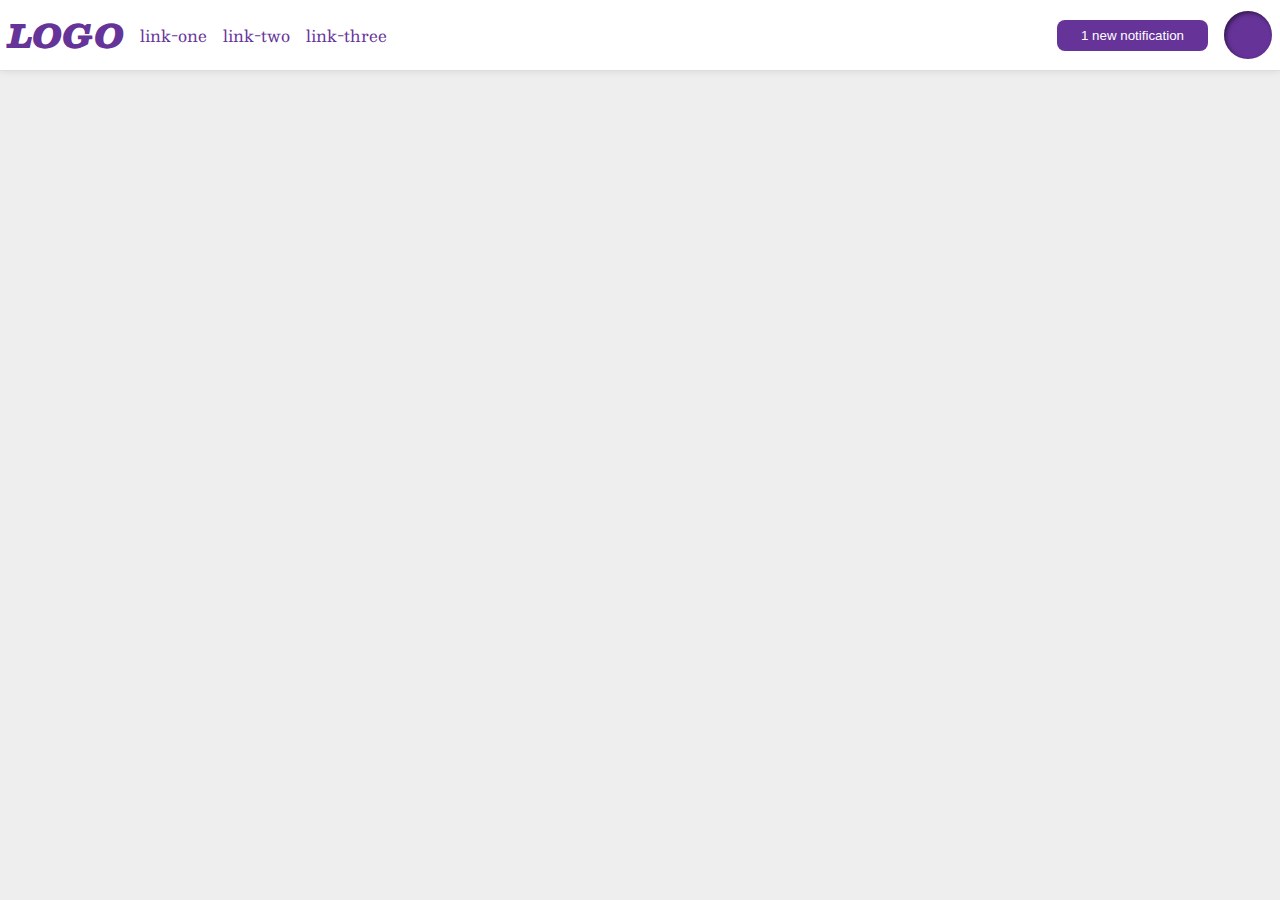
<file: foundations/flex/03-flex-header-2/index.html>
<!DOCTYPE html>
<html lang="en">
  <head>
    <meta charset="UTF-8">
    <meta http-equiv="X-UA-Compatible" content="IE=edge">
    <meta name="viewport" content="width=device-width, initial-scale=1.0">
    <title>Flex Header 2</title>
    <link rel="stylesheet" href="style.css">
  </head>
  <body>
    <div class="header">
      <div class="leftHeaderContent">
        <div class="logo">
          LOGO
        </div>
        <ul class="links">
          <li><a href="https://google.com">link-one</a></li>
          <li><a href="https://google.com">link-two</a></li>
          <li><a href="https://google.com">link-three</a></li>
        </ul>
      </div>
      <div class="rightHeaderContent">
        <button class="notifications">
          1 new notification
        </button>
        <div class="profile-image"></div>
      </div>
    </div>
  </body>
</html>
</file>
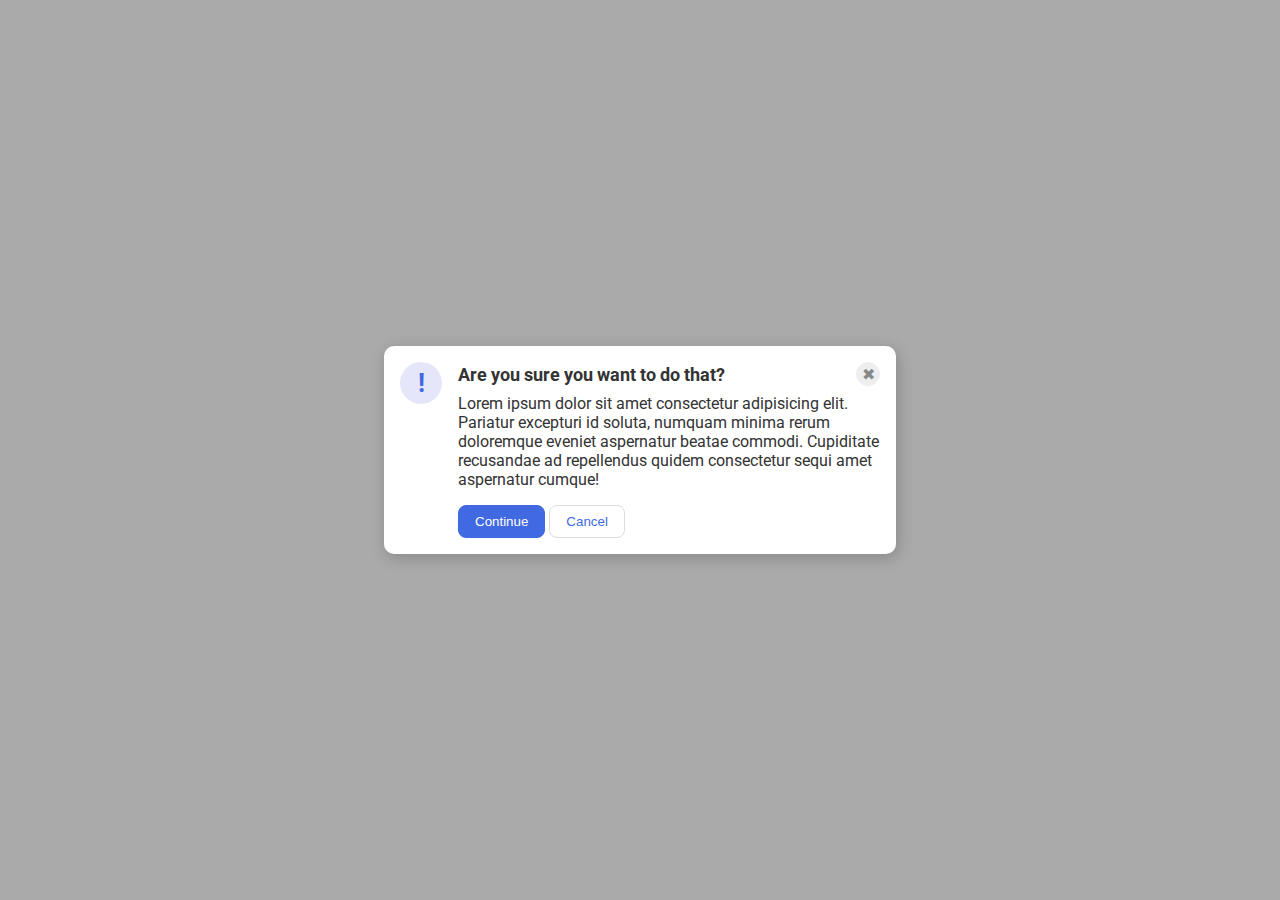
<file: foundations/flex/05-flex-modal/index.html>
<!DOCTYPE html>
<html lang="en">
  <head>
    <meta charset="UTF-8">
    <meta http-equiv="X-UA-Compatible" content="IE=edge">
    <meta name="viewport" content="width=device-width, initial-scale=1.0">
    <link rel="stylesheet" href="style.css">
    <title>Modal</title>
  </head>
  <body>
    <div class="modal">
      <div class="icon">!</div>
      <div class="cointainer">
        <div class="header">Are you sure you want to do that?
          <button class="close-button">✖</button>
        </div>
        <div class="text">Lorem ipsum dolor sit amet consectetur adipisicing elit. Pariatur excepturi id soluta, numquam minima rerum doloremque eveniet aspernatur beatae commodi. Cupiditate recusandae ad repellendus quidem consectetur sequi amet aspernatur cumque!</div>
        <button class="continue">Continue</button>
        <button class="cancel">Cancel</button>
      </div>
    </div>
  </body>
</html>
</file>
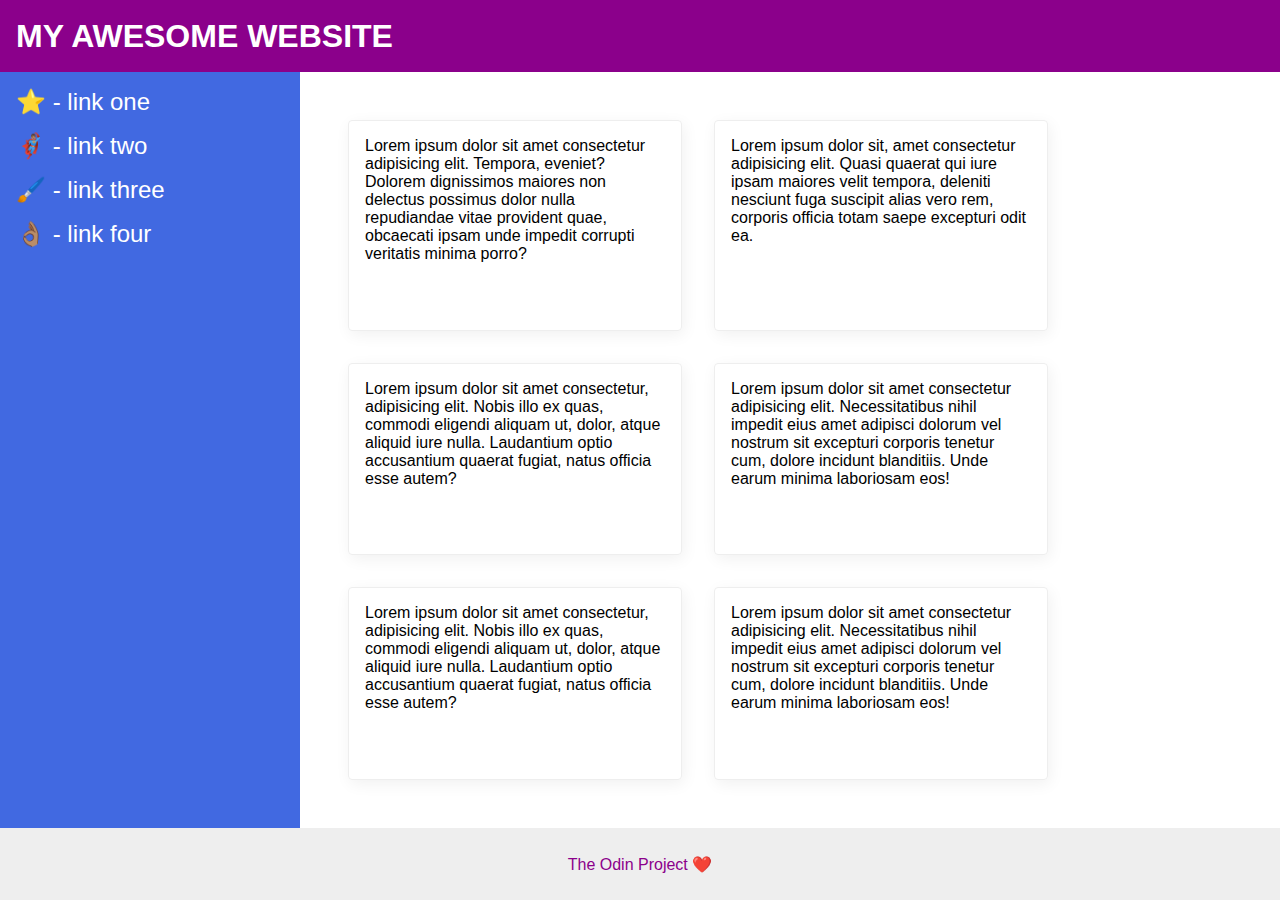
<file: foundations/flex/07-flex-layout-2/index.html>
<!DOCTYPE html>
<html lang="en">
  <head>
    <meta charset="UTF-8">
    <meta http-equiv="X-UA-Compatible" content="IE=edge">
    <meta name="viewport" content="width=device-width, initial-scale=1.0">
    <title>The Holy Grail</title>
    <link rel="stylesheet" href="style.css">
  </head>
  <body>
    <div class="header">
      MY AWESOME WEBSITE
    </div>
    
    <div class="body">
      <div class="sidebar">
        <ul>
          <li><a href="#">⭐ - link one</a></li>
          <li><a href="#">🦸🏽‍♂️ - link two</a></li>
          <li><a href="#">🖌️ - link three</a></li>
          <li><a href="#">👌🏽 - link four</a></li>
        </ul>
      </div>
      <div class="container">
        <div class="card">Lorem ipsum dolor sit amet consectetur adipisicing elit. Tempora, eveniet? Dolorem dignissimos maiores non delectus possimus dolor nulla repudiandae vitae provident quae, obcaecati ipsam unde impedit corrupti veritatis minima porro?</div>
        <div class="card">Lorem ipsum dolor sit, amet consectetur adipisicing elit. Quasi quaerat qui iure ipsam maiores velit tempora, deleniti nesciunt fuga suscipit alias vero rem, corporis officia totam saepe excepturi odit ea.</div>
        <div class="card">Lorem ipsum dolor sit amet consectetur, adipisicing elit. Nobis illo ex quas, commodi eligendi aliquam ut, dolor, atque aliquid iure nulla. Laudantium optio accusantium quaerat fugiat, natus officia esse autem?</div>
        <div class="card">Lorem ipsum dolor sit amet consectetur adipisicing elit. Necessitatibus nihil impedit eius amet adipisci dolorum vel nostrum sit excepturi corporis tenetur cum, dolore incidunt blanditiis. Unde earum minima laboriosam eos!</div>
        <div class="card">Lorem ipsum dolor sit amet consectetur, adipisicing elit. Nobis illo ex quas, commodi eligendi aliquam ut, dolor, atque aliquid iure nulla. Laudantium optio accusantium quaerat fugiat, natus officia esse autem?</div>
        <div class="card">Lorem ipsum dolor sit amet consectetur adipisicing elit. Necessitatibus nihil impedit eius amet adipisci dolorum vel nostrum sit excepturi corporis tenetur cum, dolore incidunt blanditiis. Unde earum minima laboriosam eos!</div>
      </div>
    </div>
    <div class="footer">
      The Odin Project ❤️
    </div>
  </body>
</html>
</file>
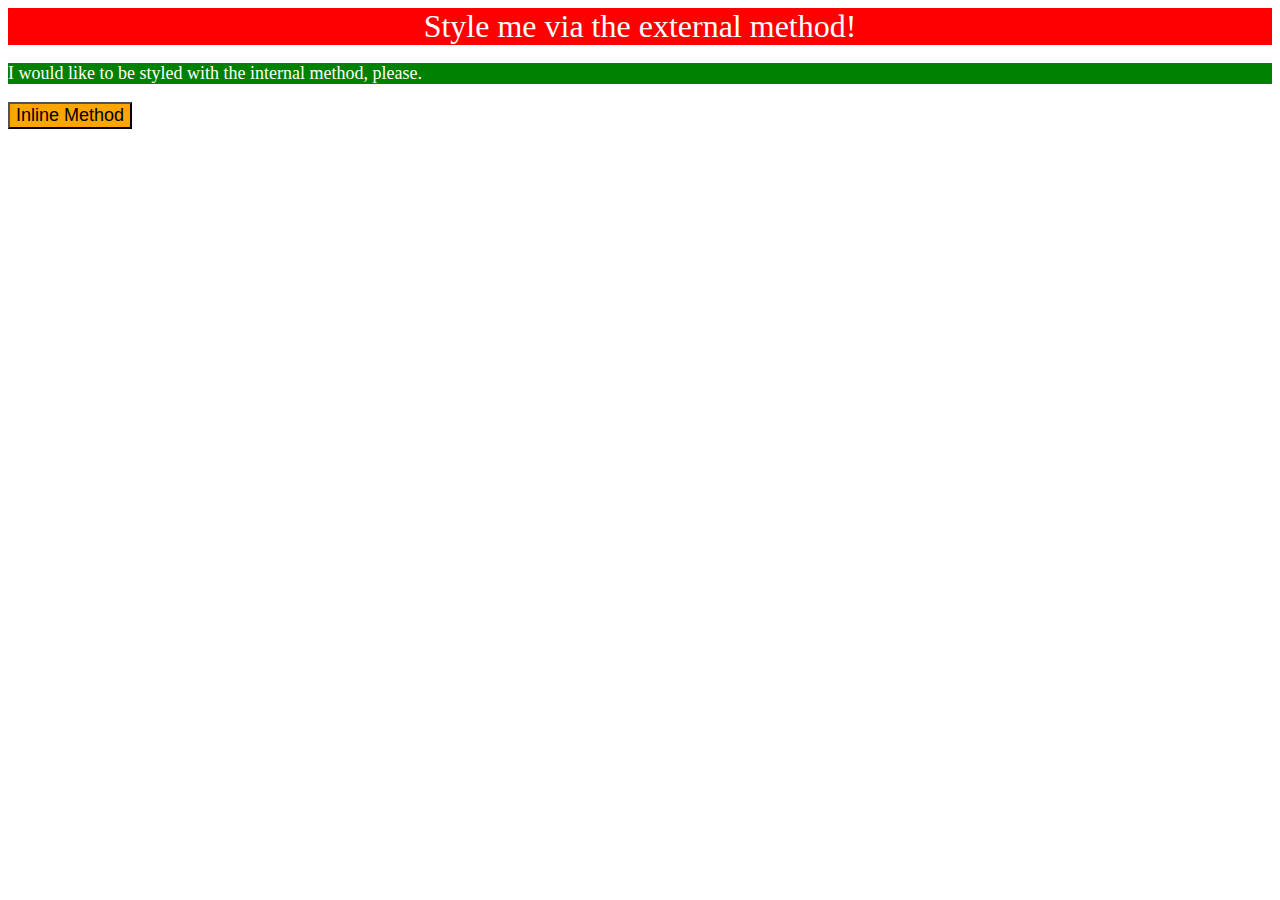
<file: foundations/intro-to-css/01-css-methods/index.html>
<!DOCTYPE html>
<html lang="en">
  <head>
    <meta charset="UTF-8">
    <meta http-equiv="X-UA-Compatible" content="IE=edge">
    <meta name="viewport" content="width=device-width, initial-scale=1.0">
    <title>Methods for Adding CSS</title>
    <link rel="stylesheet" href="styles1.css">
    <style>
      p {
        color: white;
        background-color: green;
        font-size: 18px;
      }
    </style>
  </head>
  <body>
    <div>Style me via the external method!</div>
    <p>I would like to be styled with the internal method, please.</p>
    <button style="background-color: orange; font-size: 18px;">Inline Method</button>
  </body>
</html>
</file>
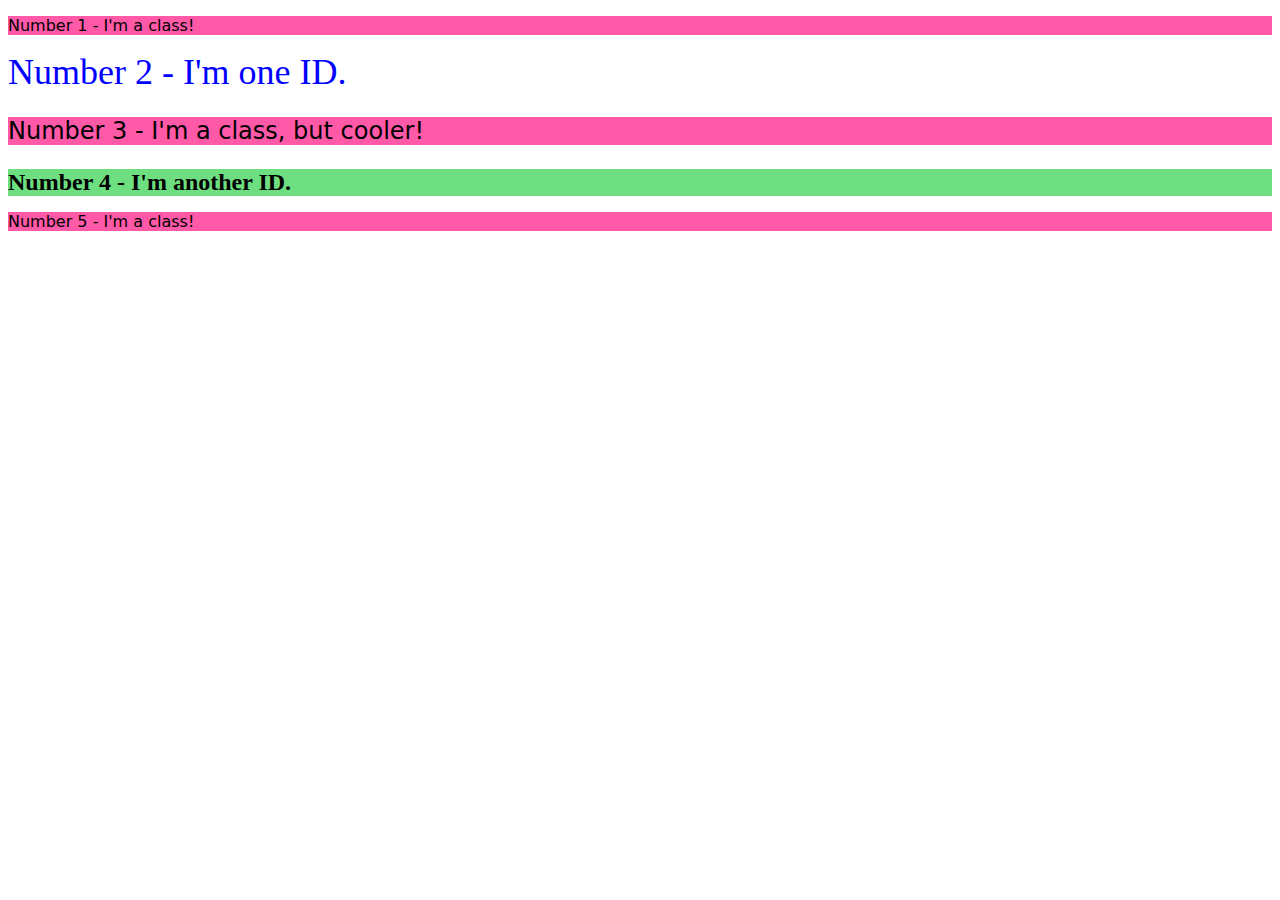
<file: foundations/intro-to-css/02-class-id-selectors/index.html>
<!DOCTYPE html>
<html lang="en">
  <head>
    <meta charset="UTF-8">
    <meta http-equiv="X-UA-Compatible" content="IE=edge">
    <meta name="viewport" content="width=device-width, initial-scale=1.0">
    <title>Class and ID Selectors</title>
    <link rel="stylesheet" href="style.css">
  </head>
  <body>
    <p class="odd">Number 1 - I'm a class!</p>
    <div id="first">Number 2 - I'm one ID.</div>
    <p class="three">Number 3 - I'm a class, but cooler!</p>
    <div id="second">Number 4 - I'm another ID.</div>
    <p class="odd">Number 5 - I'm a class!</p>
  </body>
</html>
</file>
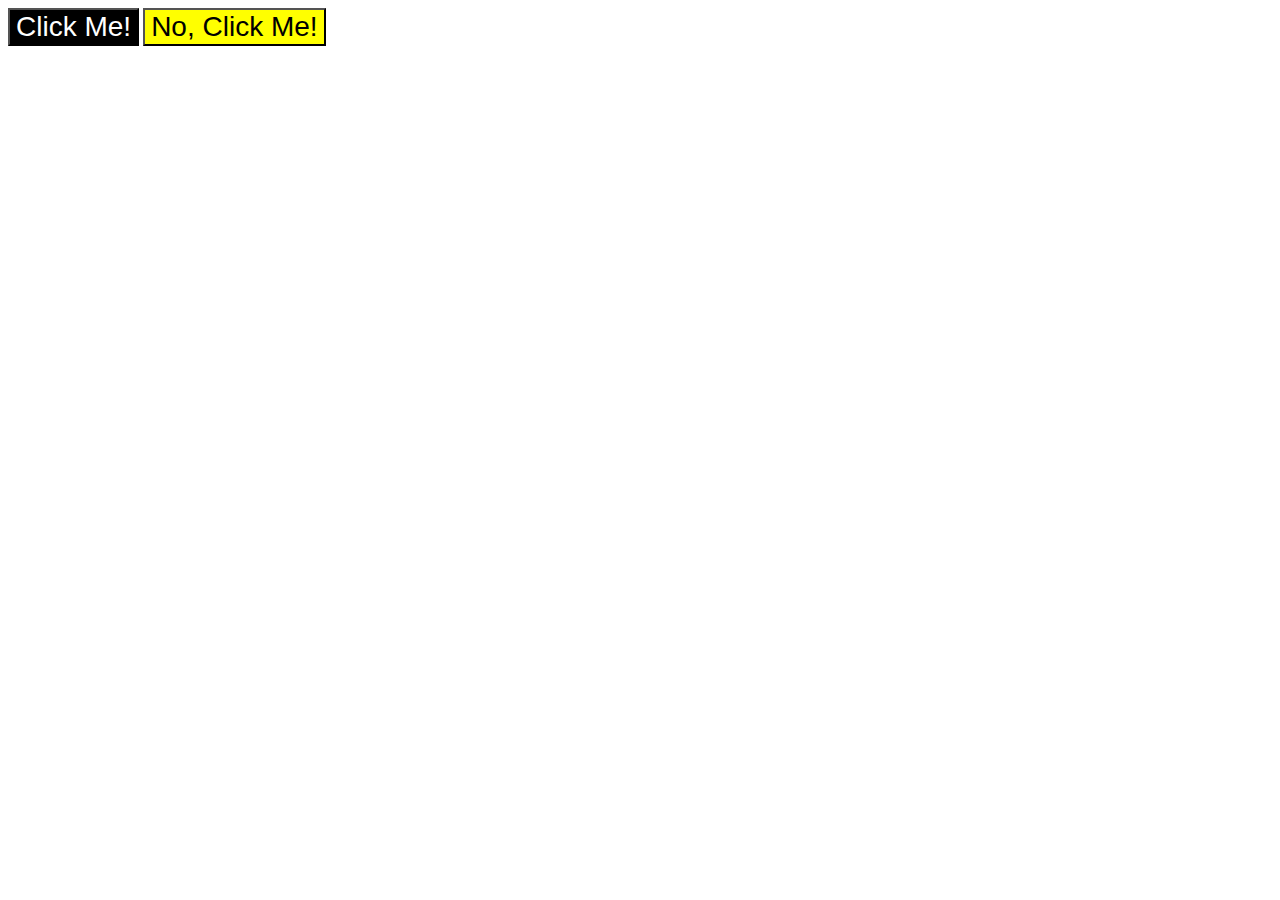
<file: foundations/intro-to-css/03-grouping-selectors/index.html>
<!DOCTYPE html>
<html lang="en">
  <head>
    <meta charset="UTF-8">
    <meta http-equiv="X-UA-Compatible" content="IE=edge">
    <meta name="viewport" content="width=device-width, initial-scale=1.0">
    <title>Grouping Selectors</title>
    <link rel="stylesheet" href="style.css">
  </head>
  <body>
    <button class="first">Click Me!</button>
    <button class="second">No, Click Me!</button>
  </body>
</html>
</file>
<file: foundations/flex/03-flex-header-2/style.css>
/* this is some magical font-importing.  
you'll learn about it later. */
@import url('https://fonts.googleapis.com/css2?family=Besley:ital,wght@0,400;1,900&display=swap');

body {
  margin: 0;
  background: #eee;
  font-family: Besley, serif;
}

.header {
  background: white;
  border-bottom: 1px solid #ddd;
  box-shadow: 0 0 8px rgba(0,0,0,.1);
  display: flex;
  justify-content: space-between;
  padding: 8px;
}

.leftHeaderContent, .rightHeaderContent {
  display: flex;
  gap: 16px;
  align-items: center;
}

.profile-image {
  background: rebeccapurple;
  box-shadow: inset 2px 2px 4px rgba(0,0,0,.5);
  border-radius: 50%;
  width: 48px;
  height: 48px;
}

.logo {
  color: rebeccapurple;
  font-size: 32px;
  font-weight: 900;
  font-style: italic;
}

button {
  border: none;
  border-radius: 8px;
  background: rebeccapurple;
  color: white;
  padding: 8px 24px;
}

a {
  /* this removes the line under our links */
  text-decoration: none;
  color: rebeccapurple;
}

ul {
  list-style-type: none;
  margin: 0px;
  padding: 0px;
  display: flex;
  gap: 16px;
}
</file>
<file: foundations/flex/05-flex-modal/style.css>
@import url('https://fonts.googleapis.com/css2?family=Roboto:wght@400;700&display=swap');

html, body {
  height: 100%;
}

body {
  font-family: Roboto, sans-serif;
  margin: 0;
  background: #aaa;
  color: #333;
  /* I'll give you this one for free lol */
  display: flex;
  align-items: center;
  justify-content: center;
}

.modal {
  background: white;
  width: 480px;
  border-radius: 10px;
  box-shadow: 2px 4px 16px rgba(0,0,0,.2);
  display: flex;
  padding: 16px;
  gap: 16px;
}

.icon {
  color: royalblue;
  font-size: 26px;
  font-weight: 700;
  background: lavender;
  width: 42px;
  height: 42px;
  border-radius: 50%;
  display: flex;
  align-items: center;
  justify-content: center;
  flex: none;
}

.close-button {
  background: #eee;
  border-radius: 50%;
  color: #888;
  font-weight: 400;
  font-size: 16px;
  height: 24px;
  width: 24px;
  display: flex;
  align-items: center;
  justify-content: center;
  border: 1px solid #eee;
  padding: 0;
}

button {
  cursor: pointer;
  padding: 8px 16px;
  border-radius: 8px;
}

button.continue {
  background: royalblue;
  border: 1px solid royalblue;
  color: white;
}

button.cancel {
  background: white;
  border: 1px solid #ddd;
  color: royalblue;
}

.header {
  font-size: 18px;
  font-weight: 700;
  display: flex;
  align-items: center;
  justify-content: space-between;
  margin-bottom: 8px;
}

.text {
  margin-bottom: 16px;
}
</file>
<file: foundations/flex/07-flex-layout-2/style.css>
body {
  font-family: -apple-system, BlinkMacSystemFont, 'Segoe UI', Roboto, Oxygen, Ubuntu, Cantarell, 'Open Sans', 'Helvetica Neue', sans-serif;
  margin: 0;
  min-height: 100vh;
  display: flex;
  flex-direction: column;
}

.header {
  height: 72px;
  background: darkmagenta;
  color: white;
  font-size: 32px;
  font-weight: 900;
  padding: 0px 16px;
  display: flex;
  align-items: center;
}

.footer {
  height: 72px;
  background: #eee;
  color: darkmagenta;
  display: flex;
  justify-content: center;
  align-items: center;
}

.sidebar {
  width: 300px;
  background: royalblue;
  box-sizing: border-box;
  flex-shrink: 0;
  padding: 16px;
  font-size: 24px;
}

.card {
  border: 1px solid #eee;
  box-shadow: 2px 4px 16px rgba(0,0,0,.06);
  border-radius: 4px;
  padding: 16px;
  width: 300px;
}

.body {
  display: flex;
  flex: 1;
}

a {
  text-decoration: none;
  color: white;
}

ul {
  list-style: none;
  padding: 0px;
  margin: 0px;
}

.container {
  padding: 48px;
  display: flex;
  flex-wrap: wrap;
  gap: 32px;
}

li {
  margin-bottom: 16px;
}
</file>
<file: foundations/intro-to-css/01-css-methods/styles1.css>
div {

    color: white;
    background-color: red;
    font-size: 32px;
    font-style: bold;
    text-align: center;

}
</file>
<file: foundations/intro-to-css/02-class-id-selectors/style.css>
.odd, .three {
    background-color: rgb(255, 89, 167);
    font-family: Verdana, DejaVu Sans, sans-serif;
}

#first {
    color: #0000ff;
    font-size: 36px;
}

#second {
    background-color: hsl(130, 64%, 65%);
    font-size: 24px;
    font-weight: bold;
}

.three {
    font-size: 24px;
}
</file>
<file: foundations/intro-to-css/03-grouping-selectors/style.css>
.first {
    color: white;
    background-color: black;
}

.second {
    background-color: yellow;
}

.first, .second {
    font-size: 28px;
    font-family: Helvetica, 'Times New Roman', sans-serif;
}
</file>
